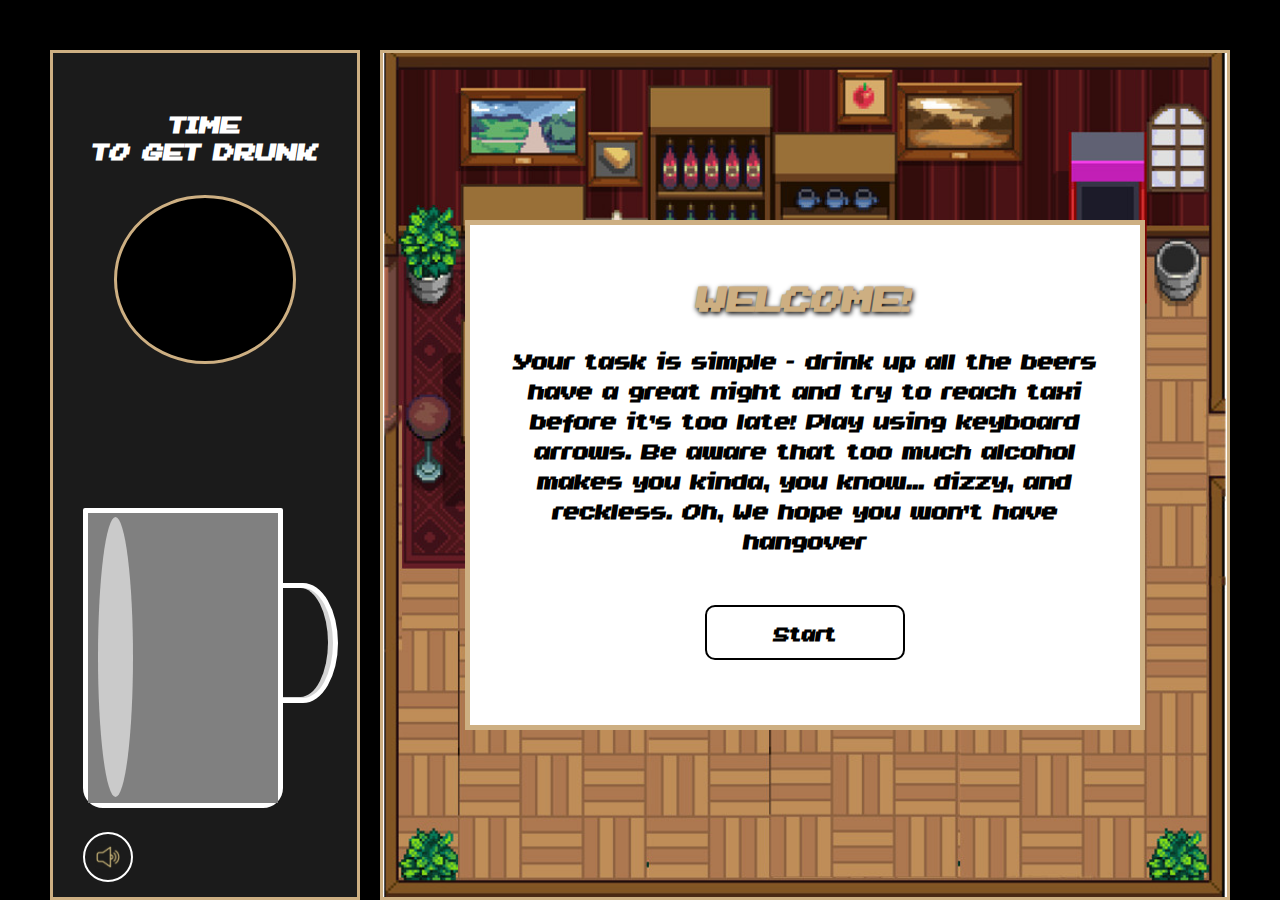
<file: game/index.html>
<!DOCTYPE html>
<html lang="en">

<head>
    <meta charset="UTF-8">
    <meta name="viewport" content="width=device-width, initial-scale=1.0">
    <meta http-equiv="X-UA-Compatible" content="ie=edge">
    <link href="https://fonts.googleapis.com/css?family=Domine:400,700|Montserrat:400,600,500,700&amp;subset=latin-ext" rel="stylesheet">
    <link rel="stylesheet" href="style.css">
    <title>Brewio game</title>
</head>

<body>

    <audio src="music/background.wav" type="audio/wav" loop></audio>
    <audio id="beer-up" src="music/beerup.mp3" type="audio/mp3"></audio>
    <audio id="taxi-drive" src="music/car.mp3" type="audio/mp3"></audio>
    <audio id="taxi-honk" src="music/horn.mp3" type="audio/mp3"></audio>

    <div class="container">
        <div class="left-side">
            <p class="info">time<br> to get drunk</p>
            <div class="timeContainer"><span class="secs"></span></div>
            <div class="beerCont">
                <div class="beer-ear">
                </div>
                <progress max="100" value="0"></progress>
            </div>
            <div class="audio-stop"></div>
        </div>
        <div class="board-wrapper">
            <div class="board">

            </div>
            <!-- POP-UP GAME OVER / EPIC WIN BELOW -->
            <div class="popup">
                <div class="startMsg">
                    <span class="gz brewio">WELCOME!</span>
                    <!-- <p class="victory">HERE IS OUR LITTLE SURPRISE</p> -->
                    <p class="instructions">Your task is simple - drink up all the beers have a great night and try to reach taxi before it's too late! Play using keyboard arrows. Be aware that too much alcohol makes you kinda, you know... dizzy, and reckless. Oh, We hope you
                        won't have hangover</p>
                    <a id="start-game">Start</a>
                </div>
                <div class="winMsg">
                    <span class="gz brewio">congratulations!!</span>
                    <p class="victory">You have WON</p>
                    <p class="thx">Thank you for playing <span class="brewio">Brewio</span> mini-game! If you want to play more, try another level!</p>
                    <a class="playAgain" id="next-level" href="#">Next level</a>
                </div>
                <div class="failMsg">
                    <span class="gz brewio">Ewww, we're sorry...</span>
                    <p class="fail">You have FAILED</p>
                    <p class="thx">Unfortunately you did not manage to catch enough <span class="brewio">BEERS </span>on time or get to the <span class="brewio">TAXI</span></p>
                    <a class="tryAgain">Try again</a>
                </div>
            </div>
        </div>

        <div class="taxi-board">
            <!-- <div class="taxi"></div>

        </div> -->
        </div>

        <script src="game2.js"></script>
</body>

</html>
</file>
<file: game/style.css>
* {
    box-sizing: border-box;
    margin: 0;
    padding: 0;
}

@font-face {
    font-family: "Pixel";
    src: url(INVASION2000.TTF) format("truetype");
}

body {
    font-family: 'Pixel';
    background-color: black;
}

.audio-stop {
    width: 50px;
    height: 50px;
    position: absolute;
    bottom: 15px;
    left: 30px;
    background-image: url(icon.png);
    border-radius: 50%;
    border: 2px solid white;
    background-position: center;
    background-size: cover;
}

/* beer */

.beerCont {
    width: 200px;
    height: 300px;
    position: absolute;
    top: 450px;
    left: 35px;
}

.beerCont::after {
    display: block;
    border-radius: 50%;
    content: '';
    background-color: rgba(255, 255, 255, 0.582);
    width: 35px;
    height: 280px;
    position: absolute;
    top: 14px;
    left: 10px;
    z-index: 1;
}

.beer-ear {
    width: 70px;
    height: 120px;
    background-color: lightgray;
    border: 5px solid white;
    position: absolute;
    top: 80px;
    left: 180px;
    border-top-right-radius: 50%;
    border-bottom-right-radius: 50%;
    z-index: 1;
}

.beer-ear::before {
    display: block;
    border-top-right-radius: 50%;
    border-bottom-right-radius: 50%;
    content: '';
    background: rgb(27, 27, 27);
    width: 55px;
    height: 109px;
    top: 0;
    z-index: 1;
}

progress {
    background: rgb(27, 27, 27);
    border: 0;
    bottom: 45px;
    left: -55px;
    position: absolute;
    width: 300px;
    height: 200px;
    border-radius: 2px;
    transform: rotate(-90deg);
    z-index: 1;
    border: 5px solid white;
    border-bottom-left-radius: 20px;
    border-top-left-radius: 20px;
}

progress::-webkit-progress-value {
    border-bottom-left-radius: 10px;
    border-top-left-radius: 10px;
    background-image: linear-gradient(to right, rgb(239, 208, 7) 15%, rgb(239, 210, 21) 65%, rgb(254, 252, 234) 86%, rgb(254, 252, 234) 86%);
}

progress::-moz-progress-bar {
    border-bottom-left-radius: 10px;
    border-top-left-radius: 10px;
    background-image: linear-gradient(to right, rgb(239, 208, 7) 15%, rgb(239, 210, 21) 65%, rgb(254, 252, 234) 86%, rgb(254, 252, 234) 86%);
}

.taxi-board {
    position: relative;
}

.taxi {
    background-image: url(taxi.png);
    background-position: center;
    background-size: cover;
    position: absolute;
    bottom: -250px;
    width: 120px;
    height: 240px;
}

.container {
    margin-top: 50px;
    display: flex;
    flex-direction: row;
    justify-content: center;
    align-items: stretch;
    width: 100%;
    position: relative;
    overflow: hidden;
}

.board-wrapper {
    width: 850px;
    position: relative;
}

.board {
    background: url(plansza.jpg);
    background-position: center;
    background-size: cover;
    background-repeat: no-repeat;
    height: 850px;
    background-color: #cdaf82;
    position: relative;
    border: 3px #cdaf82 solid;
}

.left-side {
    font-family: 'Pixel';
    position: relative;
    width: 310px;
    height: 850px;
    background: rgb(27, 27, 27);
    margin-right: 20px;
    border: 3px #cdaf82 solid
}

.player {
    position: absolute;
    width: 80px;
    height: 80px;
    border-radius: 0%;
    background: url('playerHLM.png') no-repeat center;
    rotate: 0 deg;
}

/* CSS LICZNIKA CZASU */

.timeContainer {
    /* position: absolute; */
    /* top: 29%; */
    /* left: 20%; */
    /* right: 20%; */
    width: 60%;
    height: 20%;
    margin: 2rem auto;
    background-color: black;
    border: 3px solid #cdaf82;
    border-radius: 50%;
}

.info {
    color: white;
    margin-top: 3.5rem;
    text-transform: uppercase;
    font-size: 1.7rem;
    text-align: center;
    font-weight: 700;
}

.secs {
    color: white;
    margin: 0 auto;
    position: absolute;
    top: 26%;
    left: 50%;
    width: 100%;
    transform: translate(-50%, -40%);
    text-align: center;
    font-size: 3rem;
}

/* css pop-up'ów game over i epic win */

.popup {
    display: block;
    justify-content: center;
    position: absolute;
    top: 50%;
    left: 50%;
    transform: translate(-50%, -50%);
    width: 80%;
    height: 60%;
    font-family: 'Pixel';
    font-weight: bold;
    text-align: center;
    border: solid 5px #cdaf82;
    background-color: white;
    z-index: 1;
}

.startMsg {
    display: block;
}

.winMsg {
    display: none;
}

.failMsg {
    display: none;
    margin-top: 80px
}

.gz {
    display: block;
    margin-top: 50px;
    font-size: 2.5rem;
    text-shadow: 1px 2px 5px black;
    text-transform: uppercase;
}

.victory {
    font-size: 4rem;
    color: rgb(27, 187, 27);
    margin-top: 50px;
    font-weight: bold;
    text-shadow: 1px 2px 5px black;
}

.brewio {
    color: #cdaf82;
}

.instructions {
    line-height: 30px;
    margin: 30px 30px 0 30px;
    font-size: 1.5rem;
}

.thx {
    margin: 50px 30px 0 30px;
    font-size: 1.5rem;
}

.playAgain, #start-game {
    display: block;
    font-size: 1.3rem;
    border: 2px solid black;
    margin: 50px auto 0 auto;
    border-radius: 10px;
    width: 200px;
    padding-top: 15px;
    padding-bottom: 15px;
    text-decoration: none;
    text-align: center;
    transition: background-color 0.5s;
    color: black;
}

.playAgain:hover, #start-game:hover {
    background-color: #cdaf82;
    color: black;
}

.fail {
    font-size: 3rem;
    color: rgb(216, 29, 29);
    margin-top: 50px;
    font-weight: bold;
    text-shadow: 1px 2px 5px black;
}

.tryAgain {
    display: block;
    font-size: 1.3rem;
    border: 2px solid black;
    margin: 50px auto 0 auto;
    border-radius: 10px;
    width: 200px;
    padding-top: 15px;
    padding-bottom: 15px;
    text-decoration: none;
    text-align: center;
    transition: background-color 0.5s;
    color: black;
}

.tryAgain:hover {
    background-color: #cdaf82;
    color: black;
}

/* feature 23 */
.beer {
    position: absolute;
    }
.beer-img{
    position: relative;
    top:14px;
    left:14px;
    width: 50px;
    height: 50px;
    background:url("../game/piwko.png") no-repeat center/contain;
    }

.drinking-msg {
    text-align: center;
    position: fixed;
    top: 50%;
    left: 53%;
    transform: translate(-35%, -50%);
}

.drinking-msg>h1 {
    font-size: 55px;
    font-family: 'Pixel';
    color: white;
}

.shakeAnimation {
    animation: shake 2s linear;
}

@keyframes shake {
    10% {
        transform: translate(-1px, -4px), ;
    }
    50% {
        transform: translate(2px, 4px);
    }
    90% {
        transform: translate(-2px, -4px);
    }
}

.level-display{
    color:white;
    font-size: 1.7rem;
    text-align: center;
    /* margin-top: 1.5rem; */
}

.level-number{
    color:white;
}

.level-reset{
    color: white;
    text-align: center;
    margin: 10px auto;
    width: 130px;
    padding: 5px 3px;
    border: 1px solid white;
    border-radius: 10px;
    transition: background-color 0.5s;
}
.level-reset:hover {
    background-color: #cdaf82;
    color: black;
    border: 1px solid #cdaf82;
}
</file>
